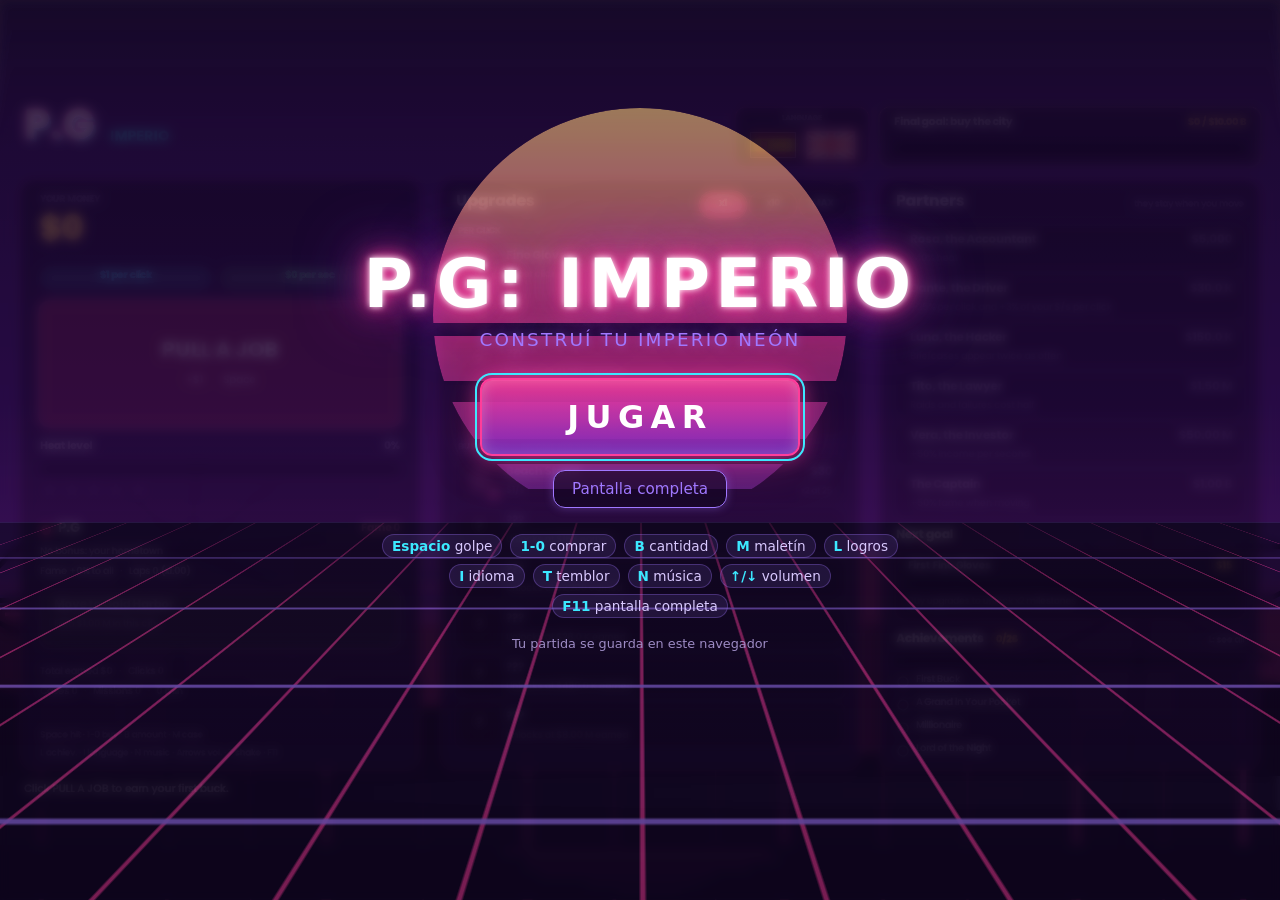
<file: PG-Imperio-Web/juego/index.html>
<!doctype html>
<html lang="es">
<head>
<meta charset="utf-8">
<title>P.G: Imperio</title>
<meta name="viewport" content="width=device-width, initial-scale=1, maximum-scale=1, user-scalable=no, viewport-fit=cover">
<meta name="theme-color" content="#10061e">
<meta name="description" content="P.G: Imperio - juego idle de estetica neon.">
<link rel="icon" type="image/png" href="favicon.png">
<link rel="stylesheet" href="estilos.css">
</head>
<body>
<canvas id="canvas" tabindex="-1" oncontextmenu="return false;"></canvas>

<div id="loading" class="overlay" role="status" aria-live="polite">
  <div class="scene"><div class="sun"></div><div class="floor"><div class="grid"></div></div></div>
  <div class="box">
    <h2 id="load-title">Cargando...</h2>
    <div class="bar"><i id="bar"></i></div>
    <div id="status">Preparando...</div>
  </div>
</div>

<div id="menu" class="overlay">
  <div class="scene" style="opacity:.55"><div class="sun"></div><div class="floor"><div class="grid"></div></div></div>
  <div class="panel" style="position:relative">
    <h1>P.G: IMPERIO</h1>
    <p class="sub">Construí tu imperio neón</p>
    <button id="play" class="btn play" type="button" disabled>JUGAR</button>
    <button id="menu-fs" class="btn ghost" type="button">Pantalla completa</button>
    <ul class="controls">
      <li><b>Espacio</b> golpe</li>
      <li><b>1-0</b> comprar</li>
      <li><b>B</b> cantidad</li>
      <li><b>M</b> maletín</li>
      <li><b>L</b> logros</li>
      <li><b>I</b> idioma</li>
      <li><b>T</b> temblor</li>
      <li><b>N</b> música</li>
      <li><b>↑/↓</b> volumen</li>
      <li><b>F11</b> pantalla completa</li>
    </ul>
    <p class="note">Tu partida se guarda en este navegador</p>
  </div>
</div>

<button id="hud-fs" class="btn" type="button" title="Pantalla completa (F11)" aria-label="Pantalla completa">
  <svg viewBox="0 0 24 24" aria-hidden="true"><path d="M4 9V4h5M20 9V4h-5M4 15v5h5M20 15v5h-5"/></svg>
</button>

<noscript>Este juego necesita JavaScript activado.</noscript>

<script src="arranque.js"></script>
<script async src="index.js"></script>
</body>
</html>
</file>
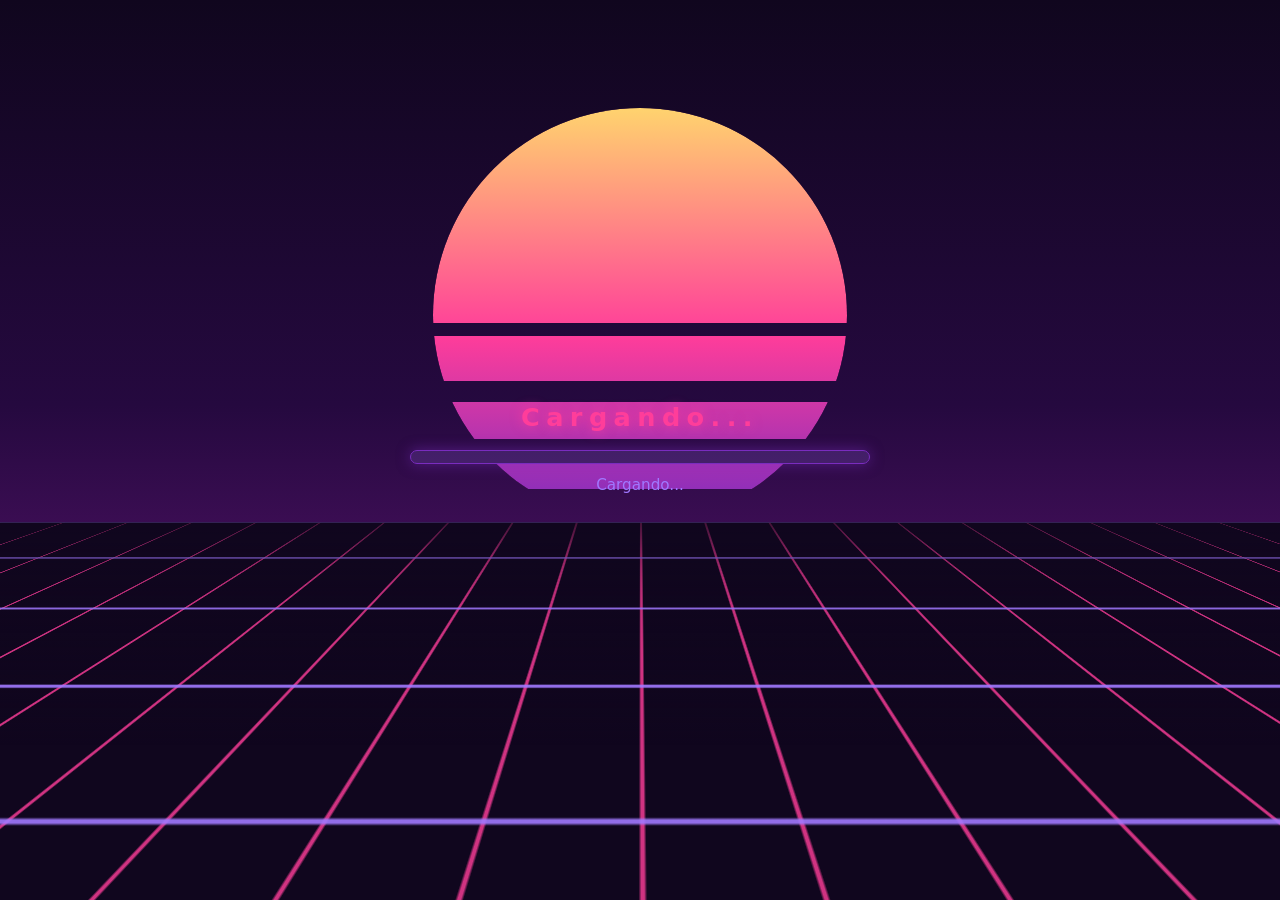
<file: PG-Imperio-Web/plantilla/shell.html>
<!doctype html>
<html lang="es">
<head>
<meta charset="utf-8">
<title>P.G: Imperio</title>
<meta name="viewport" content="width=device-width, initial-scale=1, maximum-scale=1, user-scalable=no, viewport-fit=cover">
<meta name="theme-color" content="#10061e">
<meta name="description" content="P.G: Imperio - juego idle de estetica neon.">
<link rel="icon" type="image/png" href="favicon.png">
<style>
  :root {
    --bg: #10061e;
    --pink: #ff3d9a;
    --violet: #a078ff;
    --violet-d: #7a2cbf;
    --cyan: #3ce8ff;
  }
  * { box-sizing: border-box; }
  html, body {
    margin: 0; padding: 0; height: 100%; overflow: hidden;
    background: var(--bg); color: #f1e8ff;
    font-family: "Segoe UI", system-ui, -apple-system, Roboto, "Helvetica Neue", Arial, sans-serif;
    -webkit-tap-highlight-color: transparent;
    overscroll-behavior: none;
  }

  /* El juego: ocupa toda la ventana */
  #canvas {
    position: fixed; left: 0; top: 0;
    width: 100vw; height: 100vh;
    display: block; border: 0; outline: none;
    background: var(--bg);
    touch-action: none;
  }

  /* Capas de fondo synthwave (sol + grilla) usadas en carga y menu */
  .scene { position: absolute; inset: 0; overflow: hidden;
    background: linear-gradient(#10061e 0%, #25093f 45%, #3a0d52 58%, #10061e 58.1%); }
  .sun {
    position: absolute; left: 50%; top: 58%;
    width: min(46vw, 46vh); height: min(46vw, 46vh);
    transform: translate(-50%, -100%);
    border-radius: 50%;
    background: linear-gradient(#ffd36e 0%, #ff3d9a 55%, #7a2cbf 100%);
    box-shadow: 0 0 60px rgba(255, 61, 154, .55), 0 0 140px rgba(160, 120, 255, .35);
    /* franjas horizontales que se van haciendo mas gruesas hacia abajo */
    -webkit-mask-image: linear-gradient(#000 0 52%, transparent 52% 55%, #000 55% 66%, transparent 66% 71%, #000 71% 80%, transparent 80% 86%, #000 86% 92%, transparent 92% 100%);
    mask-image: linear-gradient(#000 0 52%, transparent 52% 55%, #000 55% 66%, transparent 66% 71%, #000 71% 80%, transparent 80% 86%, #000 86% 92%, transparent 92% 100%);
  }
  .floor {
    position: absolute; left: -50%; right: -50%; top: 58%; bottom: -20%;
    perspective: 380px; perspective-origin: 50% 0;
    overflow: hidden;
  }
  .grid {
    position: absolute; inset: 0;
    transform: rotateX(62deg); transform-origin: 50% 0;
    background-image:
      linear-gradient(rgba(160, 120, 255, .9) 2px, transparent 2px),
      linear-gradient(90deg, rgba(255, 61, 154, .8) 2px, transparent 2px);
    background-size: 64px 64px;
    animation: grid-move 1.6s linear infinite;
    box-shadow: inset 0 0 120px 40px #10061e;
  }
  @keyframes grid-move { to { background-position: 0 64px, 0 0; } }
  .floor::after { /* desvanece el horizonte */
    content: ""; position: absolute; inset: 0;
    background: linear-gradient(#10061e 0%, rgba(16, 6, 30, 0) 40%);
  }
  @media (prefers-reduced-motion: reduce) {
    .grid { animation: none; }
    .bar > i { transition: none !important; }
    .btn { transition: none !important; }
  }

  /* Overlays */
  .overlay {
    position: fixed; inset: 0; z-index: 10;
    display: flex; align-items: center; justify-content: center;
    padding: 12px; overflow: auto;
  }
  #loading { background: var(--bg); z-index: 20; flex-direction: column; text-align: center; }
  #loading .box { position: relative; z-index: 1; width: min(88vw, 460px); }
  #loading h2 {
    margin: 0 0 18px; font-size: clamp(1.1rem, 4.5vw, 1.6rem); letter-spacing: .25em;
    color: var(--pink); text-shadow: 0 0 12px rgba(255, 61, 154, .8);
  }
  .bar { height: 14px; border-radius: 8px; background: rgba(160, 120, 255, .18);
    border: 1px solid var(--violet-d); overflow: hidden; box-shadow: 0 0 14px rgba(122, 44, 191, .5); }
  .bar > i { display: block; height: 100%; width: 0%;
    background: linear-gradient(90deg, var(--violet-d), var(--pink));
    box-shadow: 0 0 14px var(--pink); transition: width .2s ease; }
  #status { margin-top: 12px; min-height: 1.4em; font-size: clamp(.8rem, 3vw, .95rem); color: var(--violet); }
  #loading.error h2 { color: #ff6b6b; text-shadow: 0 0 12px rgba(255, 80, 80, .7); }
  #loading.error .bar { display: none; }
  #loading.error #status { color: #ffb3b3; }

  #menu { background: rgba(16, 6, 30, .55); -webkit-backdrop-filter: blur(6px); backdrop-filter: blur(6px);
    flex-direction: column; text-align: center; display: none; }
  #menu.show { display: flex; }
  .panel { width: min(94vw, 640px); margin: auto; padding: clamp(14px, 3vw, 28px); }
  h1 {
    margin: 0; font-size: clamp(2rem, 9vw, 4.2rem); letter-spacing: .08em; line-height: 1.05; color: #fff;
    text-shadow: 0 0 6px #fff, 0 0 16px var(--pink), 0 0 36px var(--pink), 0 0 70px var(--violet-d);
  }
  .sub { margin: 10px 0 clamp(14px, 3.5vh, 28px); font-size: clamp(.85rem, 3.2vw, 1.15rem); color: var(--violet);
    letter-spacing: .12em; text-transform: uppercase; text-shadow: 0 0 10px rgba(160, 120, 255, .6); }
  .btn {
    font: inherit; cursor: pointer; color: #fff; border-radius: 12px;
    transition: transform .12s ease, box-shadow .2s ease, filter .2s ease;
  }
  .btn:focus-visible { outline: 2px solid var(--cyan); outline-offset: 3px; }
  .play {
    display: block; margin: 0 auto; width: min(80vw, 320px);
    padding: clamp(12px, 2.5vh, 18px) 20px; font-size: clamp(1.3rem, 5.5vw, 2rem); font-weight: 800; letter-spacing: .2em;
    border: 2px solid var(--pink);
    background: linear-gradient(180deg, rgba(255, 61, 154, .9), rgba(122, 44, 191, .9));
    box-shadow: 0 0 20px rgba(255, 61, 154, .7), 0 0 50px rgba(255, 61, 154, .35), inset 0 0 14px rgba(255, 255, 255, .25);
  }
  .play:hover:not(:disabled) { transform: scale(1.04); box-shadow: 0 0 28px var(--pink), 0 0 70px rgba(255, 61, 154, .5), inset 0 0 14px rgba(255, 255, 255, .3); }
  .play:active:not(:disabled) { transform: scale(.98); }
  .play:disabled { opacity: .4; cursor: default; filter: grayscale(.6); box-shadow: none; }
  .ghost {
    display: inline-block; margin-top: 14px; padding: 9px 18px; font-size: clamp(.8rem, 3vw, .95rem);
    background: rgba(16, 6, 30, .6); border: 1px solid var(--violet); color: var(--violet);
    box-shadow: 0 0 10px rgba(160, 120, 255, .35);
  }
  .ghost:hover { color: var(--cyan); border-color: var(--cyan); box-shadow: 0 0 14px rgba(60, 232, 255, .5); }
  .controls { margin: clamp(14px, 3vh, 26px) auto 0; padding: 0; list-style: none; max-width: 540px;
    display: flex; flex-wrap: wrap; justify-content: center; gap: 6px 8px; font-size: clamp(.7rem, 2.6vw, .85rem); color: #d9c9ff; }
  .controls li { padding: 3px 9px; border-radius: 999px; background: rgba(160, 120, 255, .12); border: 1px solid rgba(160, 120, 255, .3); }
  .controls b { color: var(--cyan); font-weight: 600; }
  .note { margin: clamp(10px, 2vh, 18px) 0 0; font-size: clamp(.7rem, 2.6vw, .8rem); color: #9d8bc4; }

  /* Boton discreto de pantalla completa (con el menu oculto) */
  #hud-fs {
    position: fixed; top: max(8px, env(safe-area-inset-top)); right: max(8px, env(safe-area-inset-right)); z-index: 5;
    width: 34px; height: 34px; padding: 0; display: none; align-items: center; justify-content: center;
    background: rgba(16, 6, 30, .55); border: 1px solid rgba(160, 120, 255, .5); color: var(--violet);
    opacity: .45; border-radius: 8px;
  }
  #hud-fs.show { display: flex; }
  #hud-fs:hover, #hud-fs:focus-visible { opacity: 1; color: var(--cyan); border-color: var(--cyan); }
  #hud-fs svg { width: 18px; height: 18px; fill: none; stroke: currentColor; stroke-width: 2; stroke-linecap: round; stroke-linejoin: round; }

  @media (max-height: 520px) {
    .sub { margin-bottom: 10px; }
    .controls, .note { display: none; }
  }
  noscript { position: fixed; inset: 0; z-index: 30; background: var(--bg); color: #fff; display: flex; align-items: center; justify-content: center; text-align: center; padding: 20px; }
</style>
</head>
<body>
<canvas id="canvas" tabindex="-1" oncontextmenu="return false;"></canvas>

<div id="loading" class="overlay" role="status" aria-live="polite">
  <div class="scene"><div class="sun"></div><div class="floor"><div class="grid"></div></div></div>
  <div class="box">
    <h2 id="load-title">Cargando...</h2>
    <div class="bar"><i id="bar"></i></div>
    <div id="status">Preparando...</div>
  </div>
</div>

<div id="menu" class="overlay">
  <div class="scene" style="opacity:.55"><div class="sun"></div><div class="floor"><div class="grid"></div></div></div>
  <div class="panel" style="position:relative">
    <h1>P.G: IMPERIO</h1>
    <p class="sub">Construí tu imperio neón</p>
    <button id="play" class="btn play" type="button" disabled>JUGAR</button>
    <button id="menu-fs" class="btn ghost" type="button">Pantalla completa</button>
    <ul class="controls">
      <li><b>Espacio</b> golpe</li>
      <li><b>1-0</b> comprar</li>
      <li><b>B</b> cantidad</li>
      <li><b>M</b> maletín</li>
      <li><b>L</b> logros</li>
      <li><b>I</b> idioma</li>
      <li><b>T</b> temblor</li>
      <li><b>N</b> música</li>
      <li><b>↑/↓</b> volumen</li>
      <li><b>F11</b> pantalla completa</li>
    </ul>
    <p class="note">Tu partida se guarda en este navegador</p>
  </div>
</div>

<button id="hud-fs" class="btn" type="button" title="Pantalla completa (F11)" aria-label="Pantalla completa">
  <svg viewBox="0 0 24 24" aria-hidden="true"><path d="M4 9V4h5M20 9V4h-5M4 15v5h5M20 15v5h-5"/></svg>
</button>

<noscript>Este juego necesita JavaScript activado.</noscript>

<script>
(function () {
  var $ = function (id) { return document.getElementById(id); };
  var canvas = $('canvas'), loading = $('loading'), menu = $('menu'),
      bar = $('bar'), statusEl = $('status'), playBtn = $('play'), hud = $('hud-fs');
  var playing = false, failed = false, ready = false;

  function setProgress(p) { bar.style.width = Math.max(0, Math.min(100, p)) + '%'; }

  function fail(msg) {
    if (failed) return;
    failed = true;
    loading.classList.add('error');
    loading.style.display = 'flex';
    $('load-title').textContent = 'Algo salió mal';
    statusEl.textContent = msg || 'No se pudo cargar el juego. Probá recargar la página.';
    menu.classList.remove('show');
    hud.classList.remove('show');
  }

  function showMenu() {
    if (failed || ready) return;
    ready = true;
    setProgress(100);
    loading.style.display = 'none';
    menu.classList.add('show');
    playBtn.disabled = false;
    playBtn.focus();
  }

  // Pantalla completa
  function isFs() { return !!(document.fullscreenElement || document.webkitFullscreenElement); }
  function toggleFs() {
    var el = document.documentElement;
    try {
      if (isFs()) {
        (document.exitFullscreen || document.webkitExitFullscreen).call(document);
      } else {
        var r = (el.requestFullscreen || el.webkitRequestFullscreen).call(el);
        if (r && r.catch) r.catch(function (e) { console.warn(e); });
      }
    } catch (e) { console.warn(e); }
  }
  $('menu-fs').addEventListener('click', toggleFs);
  hud.addEventListener('click', function () { toggleFs(); canvas.focus(); });
  window.addEventListener('keydown', function (e) {
    if (e.key === 'F11' || e.keyCode === 122) { e.preventDefault(); toggleFs(); return; }
    // Evita que el espacio y las flechas scrolleen la pagina
    if (playing && (e.code === 'Space' || e.code === 'ArrowUp' || e.code === 'ArrowDown' ||
                    e.code === 'ArrowLeft' || e.code === 'ArrowRight')) e.preventDefault();
  }, { capture: true });

  canvas.addEventListener('contextmenu', function (e) { e.preventDefault(); });
  canvas.addEventListener('webglcontextlost', function (e) { e.preventDefault(); fail('Se perdió el contexto gráfico. Recargá la página.'); });

  // JUGAR: desbloquea el audio (gesto del usuario) y muestra el juego
  playBtn.addEventListener('click', function () {
    try { if (Module._pg_unlock_audio) Module._pg_unlock_audio(); } catch (e) { console.warn(e); }
    playing = true;
    menu.classList.remove('show');
    hud.classList.add('show');
    canvas.focus();
  });
  // Al volver a tocar el canvas, que tenga el foco para el teclado
  canvas.addEventListener('pointerdown', function () { canvas.focus(); });

  // Guardado: la parte C++ hace el syncfs
  function save() { try { if (Module._pg_save) Module._pg_save(); } catch (e) { console.warn(e); } }
  window.addEventListener('pagehide', save);
  document.addEventListener('visibilitychange', function () { if (document.visibilityState === 'hidden') save(); });

  window.onerror = function (msg) {
    console.error(msg);
    if (!ready) fail('Ocurrió un error al cargar el juego. Probá recargar la página.');
    else if (/abort|unreachable|memory/i.test(String(msg))) fail('El juego se detuvo por un error. Recargá la página (tu partida está guardada).');
  };
  window.addEventListener('unhandledrejection', function (e) { console.warn(e.reason); });

  // ---- Module de Emscripten ----
  var totalDeps = 0;
  window.Module = {
    canvas: canvas,
    print: function (t) { console.log(t); },
    printErr: function (t) { console.warn(t); },
    preRun: [function (mod) {
      // Persistencia: IDBFS en /persist, el arranque espera a que cargue
      var M = mod || window.Module;
      var fs = M.FS || window.FS;
      var idb = M.IDBFS || (typeof IDBFS !== 'undefined' ? IDBFS : (fs.filesystems && fs.filesystems.IDBFS));
      var add = M.addRunDependency || window.addRunDependency;
      var rem = M.removeRunDependency || window.removeRunDependency;
      try {
        fs.mkdir('/persist');
        fs.mount(idb, {}, '/persist');
        add('pg-idbfs');
        fs.syncfs(true, function (e) { if (e) console.warn(e); rem('pg-idbfs'); });
      } catch (e) {
        console.warn('IDBFS no disponible, la partida no se va a guardar', e);
      }
    }],
    postRun: [function () { showMenu(); }],
    onRuntimeInitialized: function () { showMenu(); },
    onAbort: function (what) { console.error(what); fail('El juego se detuvo por un error. Recargá la página.'); },
    setStatus: function (text) {
      if (failed || ready) return;
      var m = /([^(]+)\((\d+(?:\.\d+)?)\/(\d+)\)/.exec(text);
      if (m) {
        setProgress(100 * parseFloat(m[2]) / parseFloat(m[3]));
        statusEl.textContent = 'Cargando... ' + Math.round(100 * parseFloat(m[2]) / parseFloat(m[3])) + '%';
      } else if (text) {
        statusEl.textContent = 'Cargando...';
      }
    },
    monitorRunDependencies: function (left) {
      totalDeps = Math.max(totalDeps, left);
      if (failed || ready) return;
      if (left) {
        // Progreso aproximado por dependencias pendientes (descarga de .data / lectura de la partida)
        if (totalDeps > 0 && !/\d%/.test(statusEl.textContent)) setProgress(100 * (totalDeps - left) / totalDeps);
        statusEl.textContent = 'Cargando... (' + (totalDeps - left) + '/' + totalDeps + ')';
      } else {
        statusEl.textContent = 'Iniciando...';
      }
    }
  };
  Module.setStatus('Descargando...');
})();
</script>
{{{ SCRIPT }}}
</body>
</html>
</file>
<file: PG-Imperio-Web/juego/estilos.css>
:root {
    --bg: #10061e;
    --pink: #ff3d9a;
    --violet: #a078ff;
    --violet-d: #7a2cbf;
    --cyan: #3ce8ff;
  }
  * { box-sizing: border-box; }
  html, body {
    margin: 0; padding: 0; height: 100%; overflow: hidden;
    background: var(--bg); color: #f1e8ff;
    font-family: "Segoe UI", system-ui, -apple-system, Roboto, "Helvetica Neue", Arial, sans-serif;
    -webkit-tap-highlight-color: transparent;
    overscroll-behavior: none;
  }

  /* El juego: ocupa toda la ventana */
  #canvas {
    position: fixed; left: 0; top: 0;
    width: 100vw; height: 100vh;
    display: block; border: 0; outline: none;
    background: var(--bg);
    touch-action: none;
  }

  /* Capas de fondo synthwave (sol + grilla) usadas en carga y menu */
  .scene { position: absolute; inset: 0; overflow: hidden;
    background: linear-gradient(#10061e 0%, #25093f 45%, #3a0d52 58%, #10061e 58.1%); }
  .sun {
    position: absolute; left: 50%; top: 58%;
    width: min(46vw, 46vh); height: min(46vw, 46vh);
    transform: translate(-50%, -100%);
    border-radius: 50%;
    background: linear-gradient(#ffd36e 0%, #ff3d9a 55%, #7a2cbf 100%);
    box-shadow: 0 0 60px rgba(255, 61, 154, .55), 0 0 140px rgba(160, 120, 255, .35);
    /* franjas horizontales que se van haciendo mas gruesas hacia abajo */
    -webkit-mask-image: linear-gradient(#000 0 52%, transparent 52% 55%, #000 55% 66%, transparent 66% 71%, #000 71% 80%, transparent 80% 86%, #000 86% 92%, transparent 92% 100%);
    mask-image: linear-gradient(#000 0 52%, transparent 52% 55%, #000 55% 66%, transparent 66% 71%, #000 71% 80%, transparent 80% 86%, #000 86% 92%, transparent 92% 100%);
  }
  .floor {
    position: absolute; left: -50%; right: -50%; top: 58%; bottom: -20%;
    perspective: 380px; perspective-origin: 50% 0;
    overflow: hidden;
  }
  .grid {
    position: absolute; inset: 0;
    transform: rotateX(62deg); transform-origin: 50% 0;
    background-image:
      linear-gradient(rgba(160, 120, 255, .9) 2px, transparent 2px),
      linear-gradient(90deg, rgba(255, 61, 154, .8) 2px, transparent 2px);
    background-size: 64px 64px;
    animation: grid-move 1.6s linear infinite;
    box-shadow: inset 0 0 120px 40px #10061e;
  }
  @keyframes grid-move { to { background-position: 0 64px, 0 0; } }
  .floor::after { /* desvanece el horizonte */
    content: ""; position: absolute; inset: 0;
    background: linear-gradient(#10061e 0%, rgba(16, 6, 30, 0) 40%);
  }
  @media (prefers-reduced-motion: reduce) {
    .grid { animation: none; }
    .bar > i { transition: none !important; }
    .btn { transition: none !important; }
  }

  /* Overlays */
  .overlay {
    position: fixed; inset: 0; z-index: 10;
    display: flex; align-items: center; justify-content: center;
    padding: 12px; overflow: auto;
  }
  #loading { background: var(--bg); z-index: 20; flex-direction: column; text-align: center; }
  #loading .box { position: relative; z-index: 1; width: min(88vw, 460px); }
  #loading h2 {
    margin: 0 0 18px; font-size: clamp(1.1rem, 4.5vw, 1.6rem); letter-spacing: .25em;
    color: var(--pink); text-shadow: 0 0 12px rgba(255, 61, 154, .8);
  }
  .bar { height: 14px; border-radius: 8px; background: rgba(160, 120, 255, .18);
    border: 1px solid var(--violet-d); overflow: hidden; box-shadow: 0 0 14px rgba(122, 44, 191, .5); }
  .bar > i { display: block; height: 100%; width: 0%;
    background: linear-gradient(90deg, var(--violet-d), var(--pink));
    box-shadow: 0 0 14px var(--pink); transition: width .2s ease; }
  #status { margin-top: 12px; min-height: 1.4em; font-size: clamp(.8rem, 3vw, .95rem); color: var(--violet); }
  #loading.error h2 { color: #ff6b6b; text-shadow: 0 0 12px rgba(255, 80, 80, .7); }
  #loading.error .bar { display: none; }
  #loading.error #status { color: #ffb3b3; }

  #menu { background: rgba(16, 6, 30, .55); -webkit-backdrop-filter: blur(6px); backdrop-filter: blur(6px);
    flex-direction: column; text-align: center; display: none; }
  #menu.show { display: flex; }
  .panel { width: min(94vw, 640px); margin: auto; padding: clamp(14px, 3vw, 28px); }
  h1 {
    margin: 0; font-size: clamp(2rem, 9vw, 4.2rem); letter-spacing: .08em; line-height: 1.05; color: #fff;
    text-shadow: 0 0 6px #fff, 0 0 16px var(--pink), 0 0 36px var(--pink), 0 0 70px var(--violet-d);
  }
  .sub { margin: 10px 0 clamp(14px, 3.5vh, 28px); font-size: clamp(.85rem, 3.2vw, 1.15rem); color: var(--violet);
    letter-spacing: .12em; text-transform: uppercase; text-shadow: 0 0 10px rgba(160, 120, 255, .6); }
  .btn {
    font: inherit; cursor: pointer; color: #fff; border-radius: 12px;
    transition: transform .12s ease, box-shadow .2s ease, filter .2s ease;
  }
  .btn:focus-visible { outline: 2px solid var(--cyan); outline-offset: 3px; }
  .play {
    display: block; margin: 0 auto; width: min(80vw, 320px);
    padding: clamp(12px, 2.5vh, 18px) 20px; font-size: clamp(1.3rem, 5.5vw, 2rem); font-weight: 800; letter-spacing: .2em;
    border: 2px solid var(--pink);
    background: linear-gradient(180deg, rgba(255, 61, 154, .9), rgba(122, 44, 191, .9));
    box-shadow: 0 0 20px rgba(255, 61, 154, .7), 0 0 50px rgba(255, 61, 154, .35), inset 0 0 14px rgba(255, 255, 255, .25);
  }
  .play:hover:not(:disabled) { transform: scale(1.04); box-shadow: 0 0 28px var(--pink), 0 0 70px rgba(255, 61, 154, .5), inset 0 0 14px rgba(255, 255, 255, .3); }
  .play:active:not(:disabled) { transform: scale(.98); }
  .play:disabled { opacity: .4; cursor: default; filter: grayscale(.6); box-shadow: none; }
  .ghost {
    display: inline-block; margin-top: 14px; padding: 9px 18px; font-size: clamp(.8rem, 3vw, .95rem);
    background: rgba(16, 6, 30, .6); border: 1px solid var(--violet); color: var(--violet);
    box-shadow: 0 0 10px rgba(160, 120, 255, .35);
  }
  .ghost:hover { color: var(--cyan); border-color: var(--cyan); box-shadow: 0 0 14px rgba(60, 232, 255, .5); }
  .controls { margin: clamp(14px, 3vh, 26px) auto 0; padding: 0; list-style: none; max-width: 540px;
    display: flex; flex-wrap: wrap; justify-content: center; gap: 6px 8px; font-size: clamp(.7rem, 2.6vw, .85rem); color: #d9c9ff; }
  .controls li { padding: 3px 9px; border-radius: 999px; background: rgba(160, 120, 255, .12); border: 1px solid rgba(160, 120, 255, .3); }
  .controls b { color: var(--cyan); font-weight: 600; }
  .note { margin: clamp(10px, 2vh, 18px) 0 0; font-size: clamp(.7rem, 2.6vw, .8rem); color: #9d8bc4; }

  /* Boton discreto de pantalla completa (con el menu oculto) */
  #hud-fs {
    position: fixed; top: max(8px, env(safe-area-inset-top)); right: max(8px, env(safe-area-inset-right)); z-index: 5;
    width: 34px; height: 34px; padding: 0; display: none; align-items: center; justify-content: center;
    background: rgba(16, 6, 30, .55); border: 1px solid rgba(160, 120, 255, .5); color: var(--violet);
    opacity: .45; border-radius: 8px;
  }
  #hud-fs.show { display: flex; }
  #hud-fs:hover, #hud-fs:focus-visible { opacity: 1; color: var(--cyan); border-color: var(--cyan); }
  #hud-fs svg { width: 18px; height: 18px; fill: none; stroke: currentColor; stroke-width: 2; stroke-linecap: round; stroke-linejoin: round; }

  @media (max-height: 520px) {
    .sub { margin-bottom: 10px; }
    .controls, .note { display: none; }
  }
  noscript { position: fixed; inset: 0; z-index: 30; background: var(--bg); color: #fff; display: flex; align-items: center; justify-content: center; text-align: center; padding: 20px; }
</file>
